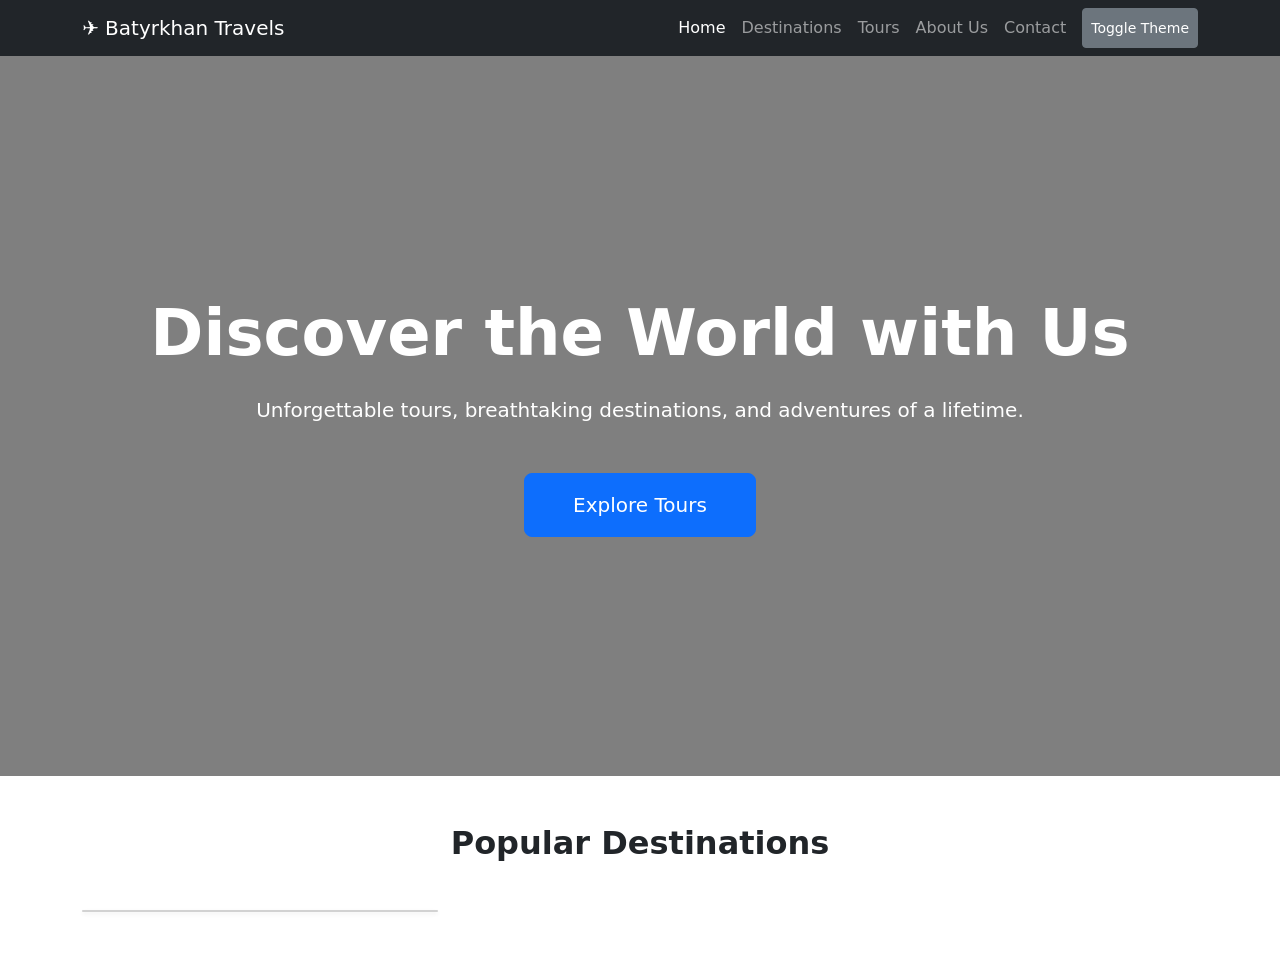
<file: index.html>
<!DOCTYPE html>
<html lang="en">
<head>
    <meta charset="UTF-8">
    <meta name="viewport" content="width=device-width, initial-scale=1.0">
    <title>Batyrkhan Travels | Home</title>
    <link href="https://cdn.jsdelivr.net/npm/bootstrap@5.3.0/dist/css/bootstrap.min.css" rel="stylesheet">
    <link rel="stylesheet" href="styles.css">
</head>
<body>
    <nav class="navbar navbar-expand-lg navbar-dark bg-dark">
        <div class="container">
            <a class="navbar-brand" href="index.html">✈️ Batyrkhan Travels</a>
        
            <button class="navbar-toggler" type="button" data-bs-toggle="collapse" data-bs-target="#navbarNav">
                <span class="navbar-toggler-icon"></span>
            </button>
            
            <div class="collapse navbar-collapse" id="navbarNav">
                <ul class="navbar-nav ms-auto">
                    <li class="nav-item"><a class="nav-link active" href="index.html">Home</a></li>
                    <li class="nav-item"><a class="nav-link" href="destinations.html">Destinations</a></li>
                    <li class="nav-item"><a class="nav-link" href="tours.html">Tours</a></li>
                    <li class="nav-item"><a class="nav-link" href="about.html">About Us</a></li>
                    <li class="nav-item"><a class="nav-link" href="contact.html">Contact</a></li>
                    <button id="theme-btn" class="btn btn-sm btn-secondary ms-2">Toggle Theme</button>
                </ul>
            </div>
        </div>
    </nav>

    <main class="hero-section d-flex align-items-center text-center text-white">
        <div class="container">
            <h1 class="display-3 fw-bold mb-4">Discover the World with Us</h1>
            <p class="lead mb-5">Unforgettable tours, breathtaking destinations, and adventures of a lifetime.</p>
            <a href="tours.html" class="btn btn-primary btn-lg px-5 py-3">Explore Tours</a>
        </div>
    </main>
    <section class="container py-5">
        <h2 class="text-center mb-5 fw-bold">Popular Destinations</h2>
        
        <div class="row g-4">
            <div class="col-12 col-md-4">
                <div class="card h-100 shadow-sm destination-card">
                    <img src="https://images.unsplash.com/photo-1499856871958-5b9627545d1a?ixlib=rb-4.0.3&auto=format&fit=crop&w=600&q=80" class="card-img
</file>
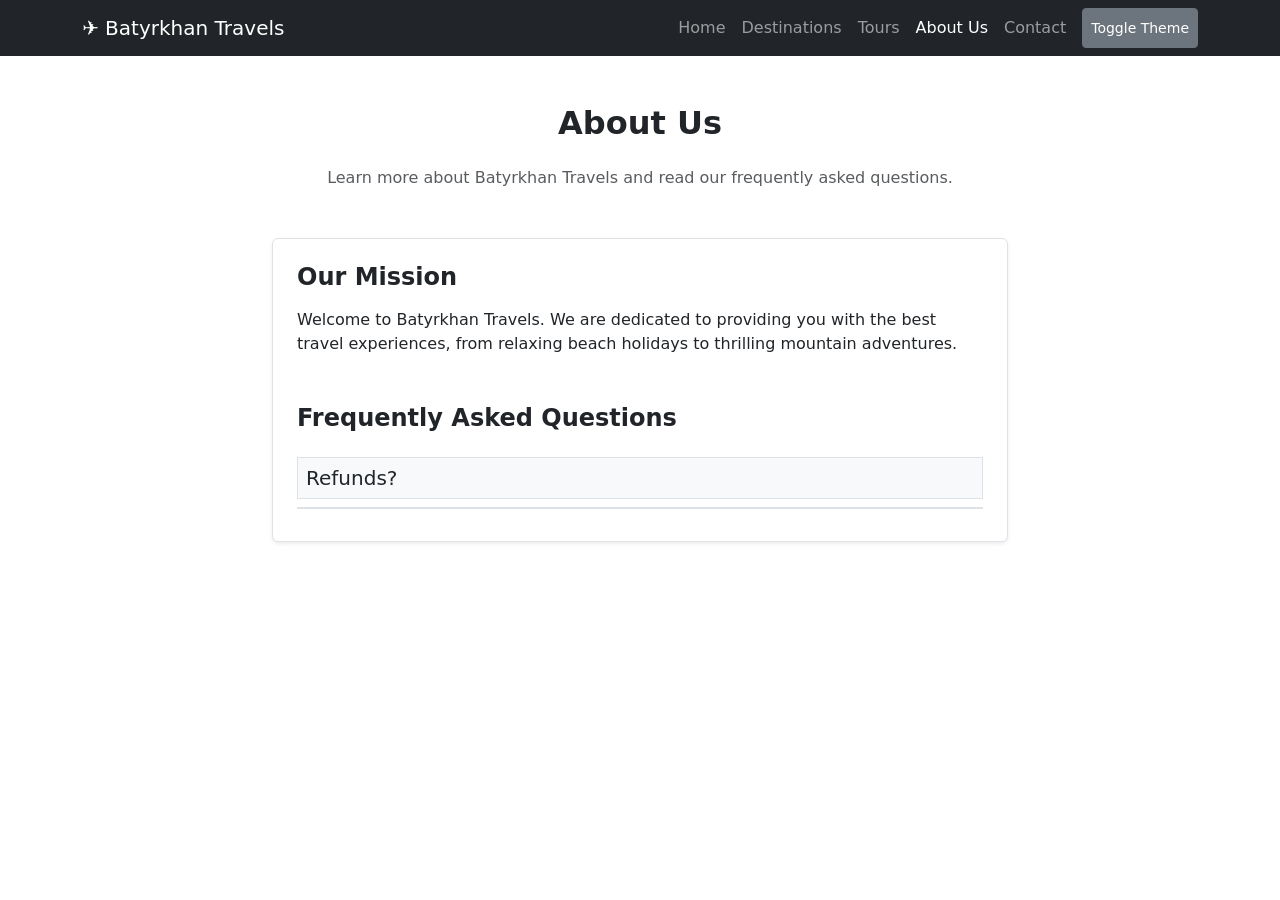
<file: about.html>
<!DOCTYPE html>
<html lang="en">
<head>
    <meta charset="UTF-8">
    <meta name="viewport" content="width=device-width, initial-scale=1.0">
    <title>Batyrkhan Travels | About Us</title>
    <link href="https://cdn.jsdelivr.net/npm/bootstrap@5.3.0/dist/css/bootstrap.min.css" rel="stylesheet">
    <link rel="stylesheet" href="styles.css">
</head>
<body>
    <nav class="navbar navbar-expand-lg navbar-dark bg-dark sticky-top">
        <div class="container">
            <a class="navbar-brand" href="index.html">✈️ Batyrkhan Travels</a>
            <button class="navbar-toggler" type="button" data-bs-toggle="collapse" data-bs-target="#navbarNav">
                <span class="navbar-toggler-icon"></span>
            </button>
            <div class="collapse navbar-collapse" id="navbarNav">
                <ul class="navbar-nav ms-auto">
                    <li class="nav-item"><a class="nav-link" href="index.html">Home</a></li>
                    <li class="nav-item"><a class="nav-link" href="destinations.html">Destinations</a></li>
                    <li class="nav-item"><a class="nav-link" href="tours.html">Tours</a></li>
                    <li class="nav-item"><a class="nav-link active" href="about.html">About Us</a></li>
                    <li class="nav-item"><a class="nav-link" href="contact.html">Contact</a></li>
                    <button id="theme-btn" class="btn btn-sm btn-secondary ms-2">Toggle Theme</button>
                </ul>
            </div>
        </div>
    </nav>

    <main class="container py-5">
        <h2 class="text-center mb-4 fw-bold">About Us</h2>
        <p class="text-center text-muted mb-5">Learn more about Batyrkhan Travels and read our frequently asked questions.</p>
        
        <div class="row">
            <div class="col-md-8 mx-auto">
                <div class="p-4 bg-white border rounded shadow-sm">
                    <h4 class="fw-bold mb-3">Our Mission</h4>
                    <p>Welcome to Batyrkhan Travels. We are dedicated to providing you with the best travel experiences, from relaxing beach holidays to thrilling mountain adventures.</p>
                    <h4 class="fw-bold mt-5 mb-3">Frequently Asked Questions</h4>
                    <div class="faq-box mt-4">
                        <div class="faq-item border mb-2">
                            <h5 class="faq-title p-2 bg-light m-0" style="cursor: pointer;">Refunds?</h5>
                            <div class="faq-text p-2" style="display: none;">Full refund 7 days before trip.</div>
                        </div>
                        <div class="faq-item border mb-2">
                            <h5 class
</file>
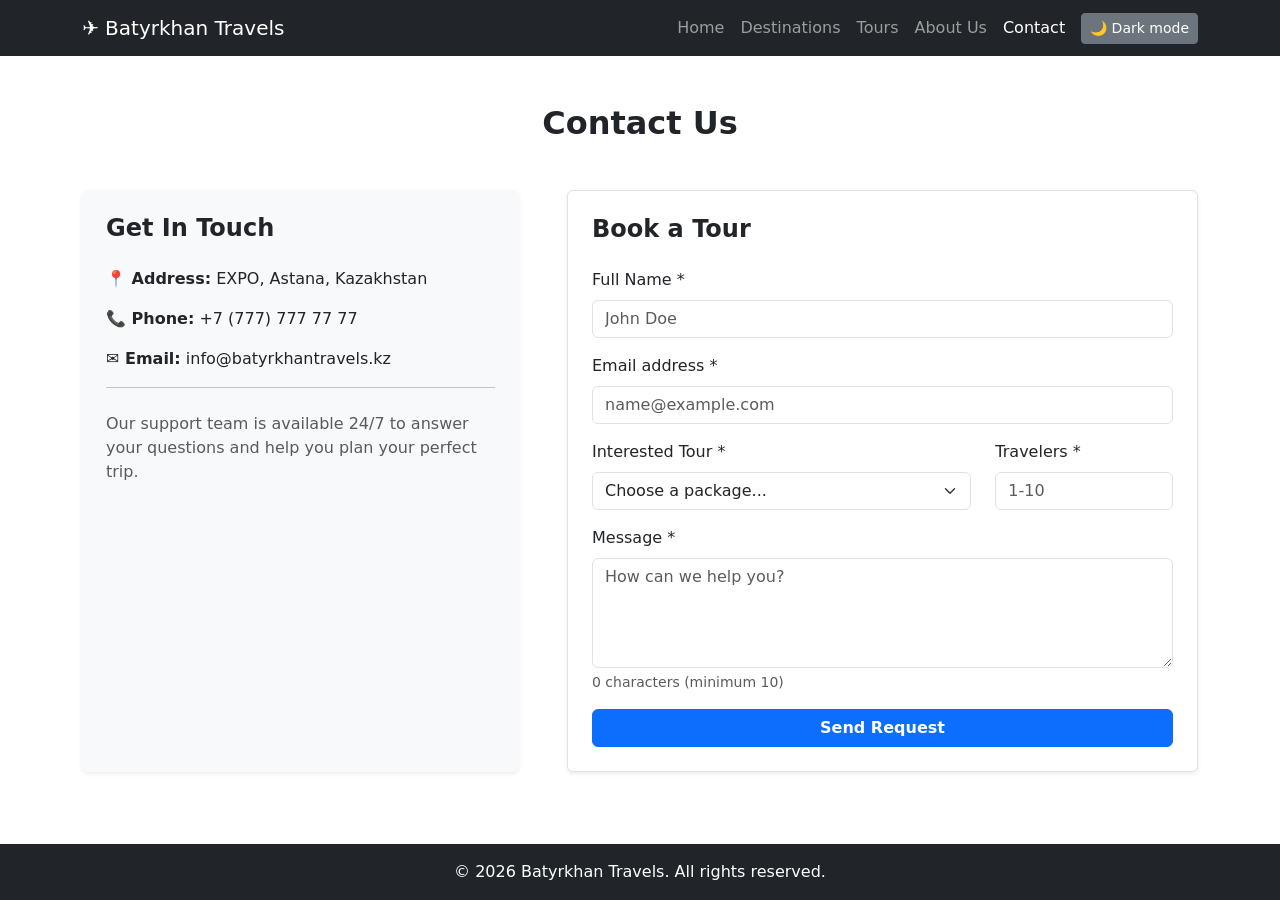
<file: contact.html>
<!DOCTYPE html>
<html lang="en">
<head>
    <meta charset="UTF-8">
    <meta name="viewport" content="width=device-width, initial-scale=1.0">
    <title>Batyrkhan Travels | Contact</title>
    <link href="https://cdn.jsdelivr.net/npm/bootstrap@5.3.0/dist/css/bootstrap.min.css" rel="stylesheet">
    <link rel="stylesheet" href="styles.css">
</head>
<body>
    <nav class="navbar navbar-expand-lg navbar-dark bg-dark sticky-top">
        <div class="container">
            <a class="navbar-brand" href="index.html">✈️ Batyrkhan Travels</a>
            <button class="navbar-toggler" type="button" data-bs-toggle="collapse" data-bs-target="#navbarNav" aria-label="Open menu">
                <span class="navbar-toggler-icon"></span>
            </button>
            <div class="collapse navbar-collapse" id="navbarNav">
                <ul class="navbar-nav ms-auto align-items-lg-center">
                    <li class="nav-item"><a class="nav-link" href="index.html">Home</a></li>
                    <li class="nav-item"><a class="nav-link" href="destinations.html">Destinations</a></li>
                    <li class="nav-item"><a class="nav-link" href="tours.html">Tours</a></li>
                    <li class="nav-item"><a class="nav-link" href="about.html">About Us</a></li>
                    <li class="nav-item"><a class="nav-link active" href="contact.html">Contact</a></li>
                    <li class="nav-item"><button id="theme-btn" type="button" class="btn btn-sm btn-secondary ms-lg-2 mt-2 mt-lg-0">🌙 Dark mode</button></li>
                </ul>
            </div>
        </div>
    </nav>
    <main class="container py-5">
        <h2 class="text-center mb-5 fw-bold">Contact Us</h2>
        
        <div class="row g-5">
            <div class="col-md-5">
                <div class="p-4 bg-light rounded shadow-sm h-100">
                    <h4 class="fw-bold mb-4">Get In Touch</h4>
                    <p><strong>📍 Address:</strong> EXPO, Astana, Kazakhstan</p>
                    <p><strong>📞 Phone:</strong> +7 (777) 777 77 77</p>
                    <p><strong>✉️ Email:</strong> info@batyrkhantravels.kz</p>
                    <hr>
                    <p class="text-muted mt-4">Our support team is available 24/7 to answer your questions and help you plan your perfect trip.</p>
                </div>
            </div>

            <div class="col-md-7">
                <form id="contact-form" class="p-4 bg-white border rounded shadow-sm" novalidate>
                    <h4 class="fw-bold mb-4">Book a Tour</h4>

                    <div class="mb-3">
                        <label for="user-name" class="form-label">Full Name *</label>
                        <input type="text" class="form-control" id="user-name" placeholder="John Doe">
                        <div class="invalid-feedback" id="user-name-error"></div>
                    </div>

                    <div class="mb-3">
                        <label for="user-email" class="form-label">Email address *</label>
                        <input type="text" class="form-control" id="user-email" placeholder="name@example.com">
                        <div class="invalid-feedback" id="user-email-error"></div>
                    </div>

                    <div class="row">
                        <div class="col-sm-8 mb-3">
                            <label for="tourSelect" class="form-label">Interested Tour *</label>
                            <select class="form-select" id="tourSelect">
                                <option value="" selected>Choose a package...</option>
                                <option value="Basic Getaway">Basic Getaway</option>
                                <option value="Comfort Journey">Comfort Journey</option>
                                <option value="VIP Explorer">VIP Explorer</option>
                            </select>
                            <div class="invalid-feedback" id="tourSelect-error"></div>
                        </div>
                        <div class="col-sm-4 mb-3">
                            <label for="people" class="form-label">Travelers *</label>
                            <input type="number" class="form-control" id="people" placeholder="1-10">
                            <div class="invalid-feedback" id="people-error"></div>
                        </div>
                    </div>

                    <div class="mb-3">
                        <label for="messageInput" class="form-label">Message *</label>
                        <textarea class="form-control" id="messageInput" rows="4" placeholder="How can we help you?"></textarea>
                        <div class="form-text"><span id="char-count">0</span> characters (minimum 10)</div>
                        <div class="invalid-feedback" id="messageInput-error"></div>
                    </div>

                    <div id="success-box" class="alert alert-success" style="display: none;"></div>

                    <button type="submit" class="btn btn-primary w-100 fw-bold">Send Request</button>
                </form>
            </div>
        </div>
    </main>

    <footer class="bg-dark text-white text-center py-3">
        <p class="mb-0">&copy; 2026 Batyrkhan Travels. All rights reserved.</p>
    </footer>

    <script src="https://cdn.jsdelivr.net/npm/bootstrap@5.3.0/dist/js/bootstrap.bundle.min.js"></script>
    <script src="https://code.jquery.com/jquery-3.7.1.min.js"></script>
    <script src="js/theme.js"></script>
    <script src="js/form.js"></script>
    <script src="js/jquery-features.js"></script>
</body>
</html>
</file>
<file: styles.css>
body {
    display: flex;
    flex-direction: column;
    min-height: 100vh;
    transition: background-color 0.3s, color 0.3s;
}

main {
    flex: 1;
}

.hero-section {
    min-height: 80vh;
    background: linear-gradient(rgba(0, 0, 0, 0.5), rgba(0, 0, 0, 0.5)),
        url("https://images.unsplash.com/photo-1507525428034-b723cf961d3e?auto=format&fit=crop&w=1600&q=80") center / cover;
}

.card-img-top {
    height: 220px;
    object-fit: cover;
}

.destination-card,
.tour-card {
    transition: transform 0.2s, box-shadow 0.2s;
}

.destination-card:hover,
.tour-card:hover {
    transform: translateY(-5px);
    box-shadow: 0 0.5rem 1rem rgba(0, 0, 0, 0.15) !important;
}

.faq-title {
    cursor: pointer;
    display: flex;
    justify-content: space-between;
}

.faq-title:hover {
    background-color: #e9ecef !important;
}

.faq-text {
    display: none;
}

.favorites-box {
    position: sticky;
    top: 80px;
}

.gallery-img {
    cursor: zoom-in;
}

.gallery-modal {
    display: none;
    position: fixed;
    inset: 0;
    z-index: 2000;
    background-color: rgba(0, 0, 0, 0.85);
    padding: 20px;
}

.gallery-content {
    position: relative;
    max-width: 900px;
    margin: 5vh auto 0;
}

.gallery-content img {
    width: 100%;
    max-height: 80vh;
    object-fit: contain;
    border-radius: 8px;
}

.gallery-close {
    position: absolute;
    top: -15px;
    right: -15px;
    border-radius: 50%;
    font-size: 1.4rem;
    line-height: 1;
}

#to-top {
    display: none;
    position: fixed;
    right: 20px;
    bottom: 20px;
    z-index: 1500;
    width: 45px;
    height: 45px;
    border-radius: 50%;
    font-size: 1.2rem;
}

body.dark-theme {
    background-color: #121212;
    color: #f8f9fa;
}

body.dark-theme .card,
body.dark-theme .feature-box,
body.dark-theme .faq-item,
body.dark-theme .bg-light,
body.dark-theme .bg-white,
body.dark-theme .list-group-item {
    background-color: #212529 !important;
    color: #f8f9fa !important;
    border-color: #343a40 !important;
}

body.dark-theme .faq-title:hover {
    background-color: #343a40 !important;
}

body.dark-theme .text-muted,
body.dark-theme .form-text {
    color: #adb5bd !important;
}

body.dark-theme .btn-outline-dark {
    color: #f8f9fa;
    border-color: #f8f9fa;
}

body.dark-theme .form-control,
body.dark-theme .form-select {
    background-color: #2b3035;
    color: #fff;
    border-color: #495057;
}

body.dark-theme .form-control::placeholder {
    color: #8c959f;
}
</file>
